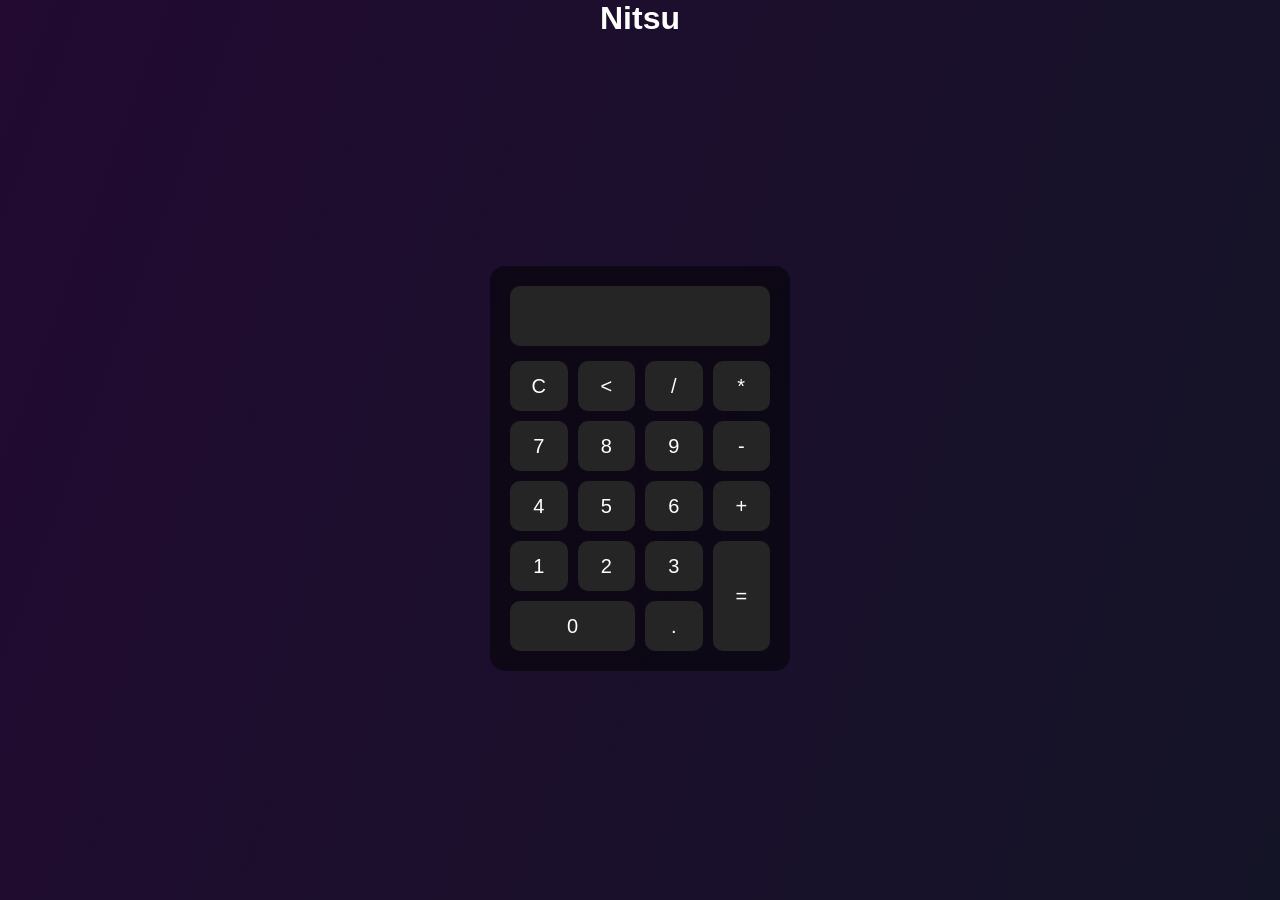
<file: Calculadora Simples/index.html>
<!DOCTYPE html>
<html lang="pt-br">

<head>
    <meta charset="UTF-8">
    <meta name="viewport" content="width=device-width, initial-scale=1.0">
    <title>Calculadora</title>
    <link rel="stylesheet" href="style.css">
</head>

<body>
    <header>
        <h1>Nitsu</h1>
    </header>

        <div class="calculator">
            <input type="text" id="display" disabled>
            <div class="spaceBtn">
                <button onclick="clean()">C</button>
                <button onclick="back()">&lt;</button>
                <button onclick="insertToDisplay('/')" >/</button>
                <button onclick="insertToDisplay('*')">*</button>
                <button onclick="insertToDisplay('7')">7</button>
                <button onclick="insertToDisplay('8')">8</button>
                <button onclick="insertToDisplay('9')">9</button>
                <button onclick="insertToDisplay('-')">-</button>
                <button onclick="insertToDisplay('4')">4</button>
                <button onclick="insertToDisplay('5')">5</button>
                <button onclick="insertToDisplay('6')">6</button>
                <button onclick="insertToDisplay('+')">+</button>
                <button onclick="insertToDisplay('1')">1</button>
                <button onclick="insertToDisplay('2')">2</button>
                <button onclick="insertToDisplay('3')">3</button>
                <button onclick="result()" class="b1">=</button>
                <button onclick="insertToDisplay('0')" class="b2">0</button>
                <button onclick="insertToDisplay('.')">.</button>
            </div>
        </div>  

        <footer></footer>
    <script src="script.js"></script>
</body>

</html>
</file>
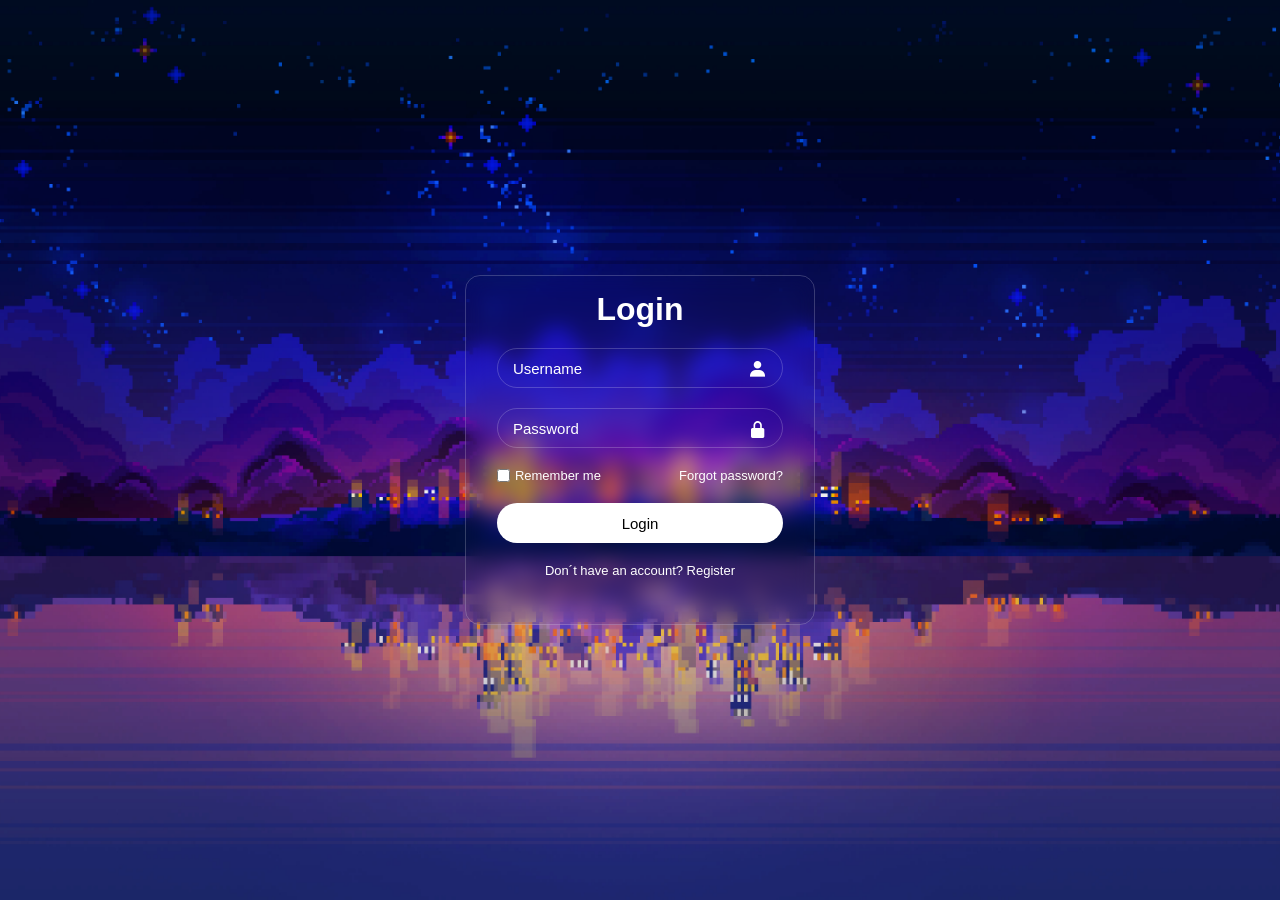
<file: login-page/index.html>
<!DOCTYPE html>
<html lang="en">

<head>
    <meta charset="UTF-8">
    <meta name="viewport" content="width=device-width, initial-scale=1.0">
    <title>Login</title>
    <link rel="stylesheet" href="style.css">
     <link
href='https://unpkg.com/boxicons@2.1.4/css/boxicons.min.css'
rel='stylesheet'> 

</head>

<body>
    <div class="container">
        <h1>Login</h1>

        <div class="inputBox">
            <input type="text" placeholder="Username">
            <i class="bx bxs-user"></i>
        </div>
        <div class="inputBox">
            <input type="password" name="" id="" placeholder="Password">
            <i class="bx bxs-lock-alt"></i>
        </div>
        <div class="boxbtn">
            <div class="remember">
                <input type="checkbox" name="" id="">
                <p>Remember me</p>
            </div>
            <a href="#">Forgot password?</a>
        </div>
        <button class="space">Login</button>
        <p>Don´t have an account? <a href="#">Register</a></p>
    </div>

</body>

</html>
</file>
<file: Calculadora Simples/style.css>
* {
    margin: 0;
    padding: 0;
    box-sizing: border-box;
}

body {
    display: flex;
    height: 100vh;
    align-items: center;
    justify-content: space-between;
    flex-direction: column;
    font-family: Verdana, Geneva, Tahoma, sans-serif;
    background: linear-gradient(-70deg, rgb(20, 20, 39), rgb(34, 10, 49));
    color: white;
}

.calculator {
    background-color: rgba(0, 0, 0, 0.5);
    padding: 20px;
    width: 300px;
    border-radius: 15px;
}

input {
    width: 100%;
    background-color: rgb(37, 37, 37);
    color: white;
    border: none;
    height: 60px;
    border-radius: 10px;
    padding: 8px;
    font-size: 22px;
    text-align: right;
    margin-bottom: 15px;
}

button {
    height: 50px;
    border-radius: 10px;
    background-color: rgb(37, 37, 37);
    color: white;
    border: none;
    font-size: 20px;
    font-family: Verdana, Geneva, Tahoma, sans-serif;
    cursor: pointer;
}
button:hover{
    background-color: rgb(22, 22, 22);
    transition: 0.2s;
}

.spaceBtn {
    display: grid;
    grid-template-columns: 1fr 1fr 1fr 1fr;
    grid-template-rows: 1fr 1fr 1fr 1fr 1fr;
    gap: 10px;
}

.b1 {
    grid-column: 4;
    grid-row: 4 / 6;
    height: 100%;
}
.b2 {
    grid-column: 1 / 3;
    grid-row: 5; 
}
</file>
<file: login-page/style.css>
* {
    margin: 0;
    padding: 0;
    box-sizing: border-box;
}

body {
    display: flex;
    justify-content: center;
    align-items: center;
    font-family: Verdana, Geneva, Tahoma, sans-serif;
    height: 100vh;
    color: white;
    background-image: url('background.jpg');
    background-size: cover;
    background-position: center;
    background-repeat: no-repeat;
}

h1{
    margin-bottom: 20px;
    
}

.container {
    display: flex;
    align-items: center;
    flex-direction: column;
    padding: 15px;
    height: 350px;
    width: 350px;
    border-radius: 15px;
    background: none;
    backdrop-filter: blur(10px);
    border: 1px solid rgba(252, 252, 252, 0.2);;
}
.inputBox {
    display: flex;
    flex-direction: column;
    position: relative;
    width: 90%;
}

.inputBox input {
    margin-bottom: 20px;
    height: 40px;
    border-radius: 25px;
    padding: 10px 40px 10px 15px;
    font-size: 15px;
    font-family: Verdana, Geneva, Tahoma, sans-serif;
    outline: none;
    color: white;
    border: 1px solid rgba(252, 252, 252, 0.2);;
    background: none;
}

.inputBox i {
    position: absolute;
    right: 15px;
    top: 35%;
    transform: translateY(-50%);
    font-size: 20px;
}

input::placeholder {
    color: white;
}

button {
    width: 90%;
    height: 40px;
    border-radius: 25px;
    font-size: 15px;
    font-family: Verdana, Geneva, Tahoma, sans-serif;
    background-color: white;
    color: black;
    border: none;
    margin-top: 20px;
    margin-bottom: 20px;
    cursor: pointer;
}
button:hover {
    background: none;
    border: 1px solid rgba(252, 252, 252, 0.2);
    color: white;
    transition: 0.2s;
}

.remember {
    display: flex;
    font-size: 13px;
}
.boxbtn {
    display: flex;
    width: 90%;
    flex-direction: row;
    justify-content: space-between;
}
input[type="checkbox"]{
    margin-right: 5px;
}
    
a{
    color: white;
    text-decoration: none;
    font-size: 13px;
}
p{
    font-size: 13px;
}
</file>
